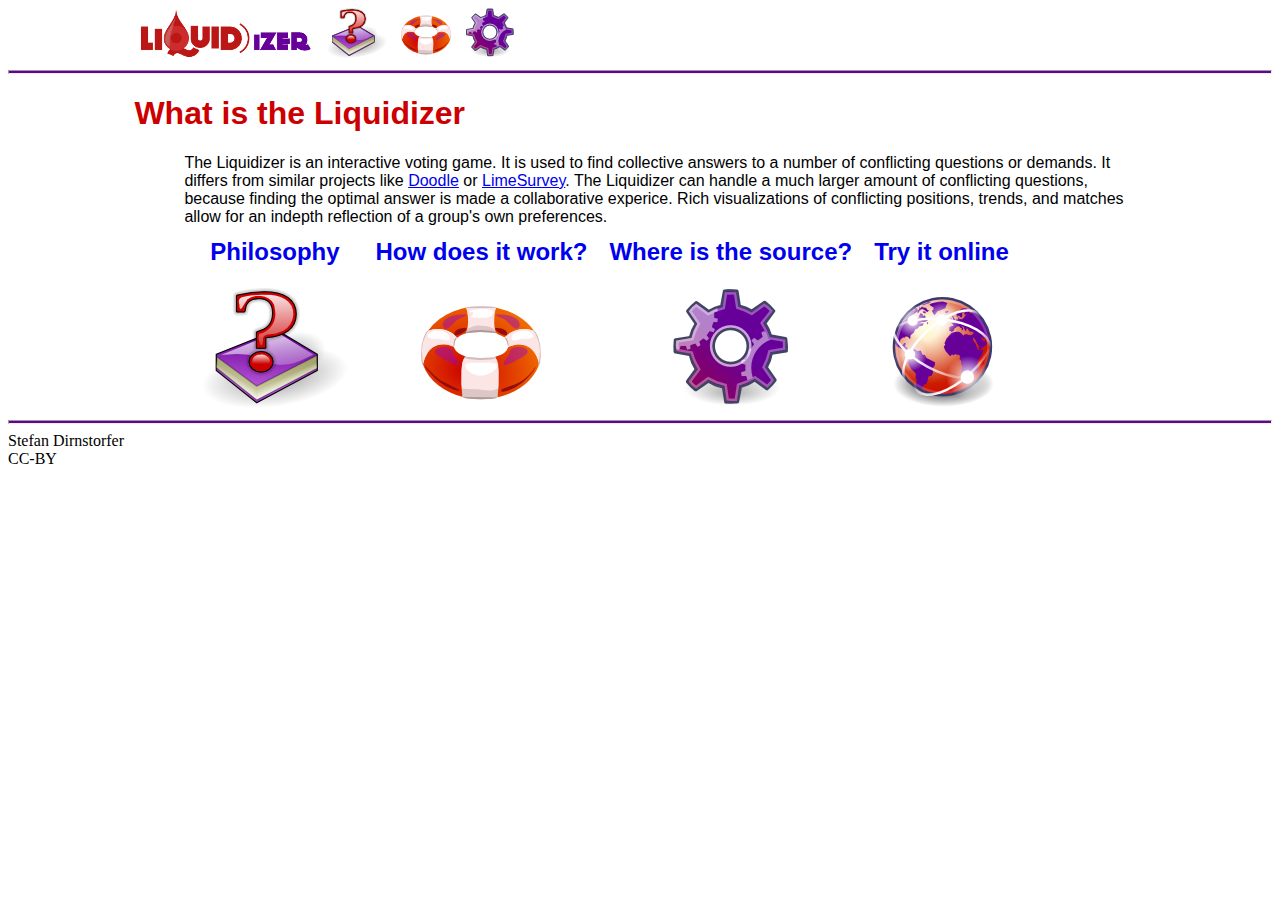
<file: index.html>
<html>
<head>
  <title>Liquidizer</title>
  <link href="style.css" type="text/css" rel="stylesheet">
  <script type="text/javascript">
    var _gaq = _gaq || [];
    _gaq.push(['_setAccount', 'UA-22615080-1']);
    _gaq.push(['_trackPageview']);
    
    (function() {
    var ga = document.createElement('script'); ga.type = 'text/javascript'; ga.async = true;
    ga.src = ('https:' == document.location.protocol ? 'https://ssl' : 'http://www') + '.google-analytics.com/ga.js';
    var s = document.getElementsByTagName('script')[0]; s.parentNode.insertBefore(ga, s);
    })();
</script>
</head>
<body>
  <div class="content">
    <a href="index.html" title="Start"><img src="img/logo.png"/></a>
    <a href="philosophy.html" title="Philosophy"><img src="img/theory_s.png"/></a>
    <a href="quick.html" title="Quick introduction"><img src="img/help_s.png"/></a>
    <a href="source.html" title="Source"><img src="img/source_s.png"/></a>  
  </div>
  <hr/>
  <div class="content">
  <h1>What is the Liquidizer</h1>
  <p>
    The Liquidizer is an interactive voting game.  It is used to find
    collective answers to a number of conflicting questions or
    demands. It differs from similar projects
    like <a href="http://doodle.com"> Doodle</a>
    or <a href="http://limesurvey.org">LimeSurvey</a>.  The Liquidizer
    can handle a much larger amount of conflicting questions, because
    finding the optimal answer is made a collaborative experice. Rich
    visualizations of conflicting positions, trends, and matches allow
    for an indepth reflection of a group's own preferences.
  </p>
  <p>
    <table class="intro">
      <tr>
	<th><h2><a href="philosophy.html">Philosophy</a></h2></th>
	<th><h2><a href="quick.html">How does it work?</a></h2></th>
	<th><h2><a href="source.html">Where is the source?</a></h2></th>
	<th><h2><a href="http://liquidizer.org">Try it online</a></h2></th>
      </tr>
      <tr>
	<th><a href="philosophy.html"><img src="img/theory.png"></a></th>
	<th><a href="quick.html"><img src="img/help.png"></a></th>
	<th><a href="source.html"><img src="img/source.png"/></a></th>
	<th><a href="http://liquidizer.org"><img src="img/url.png"/></a></th>
      </tr>
    </table>
  </p>
  </div>
  <hr/>
  Stefan Dirnstorfer
  <br/>
  CC-BY
</body>
</html>
</file>
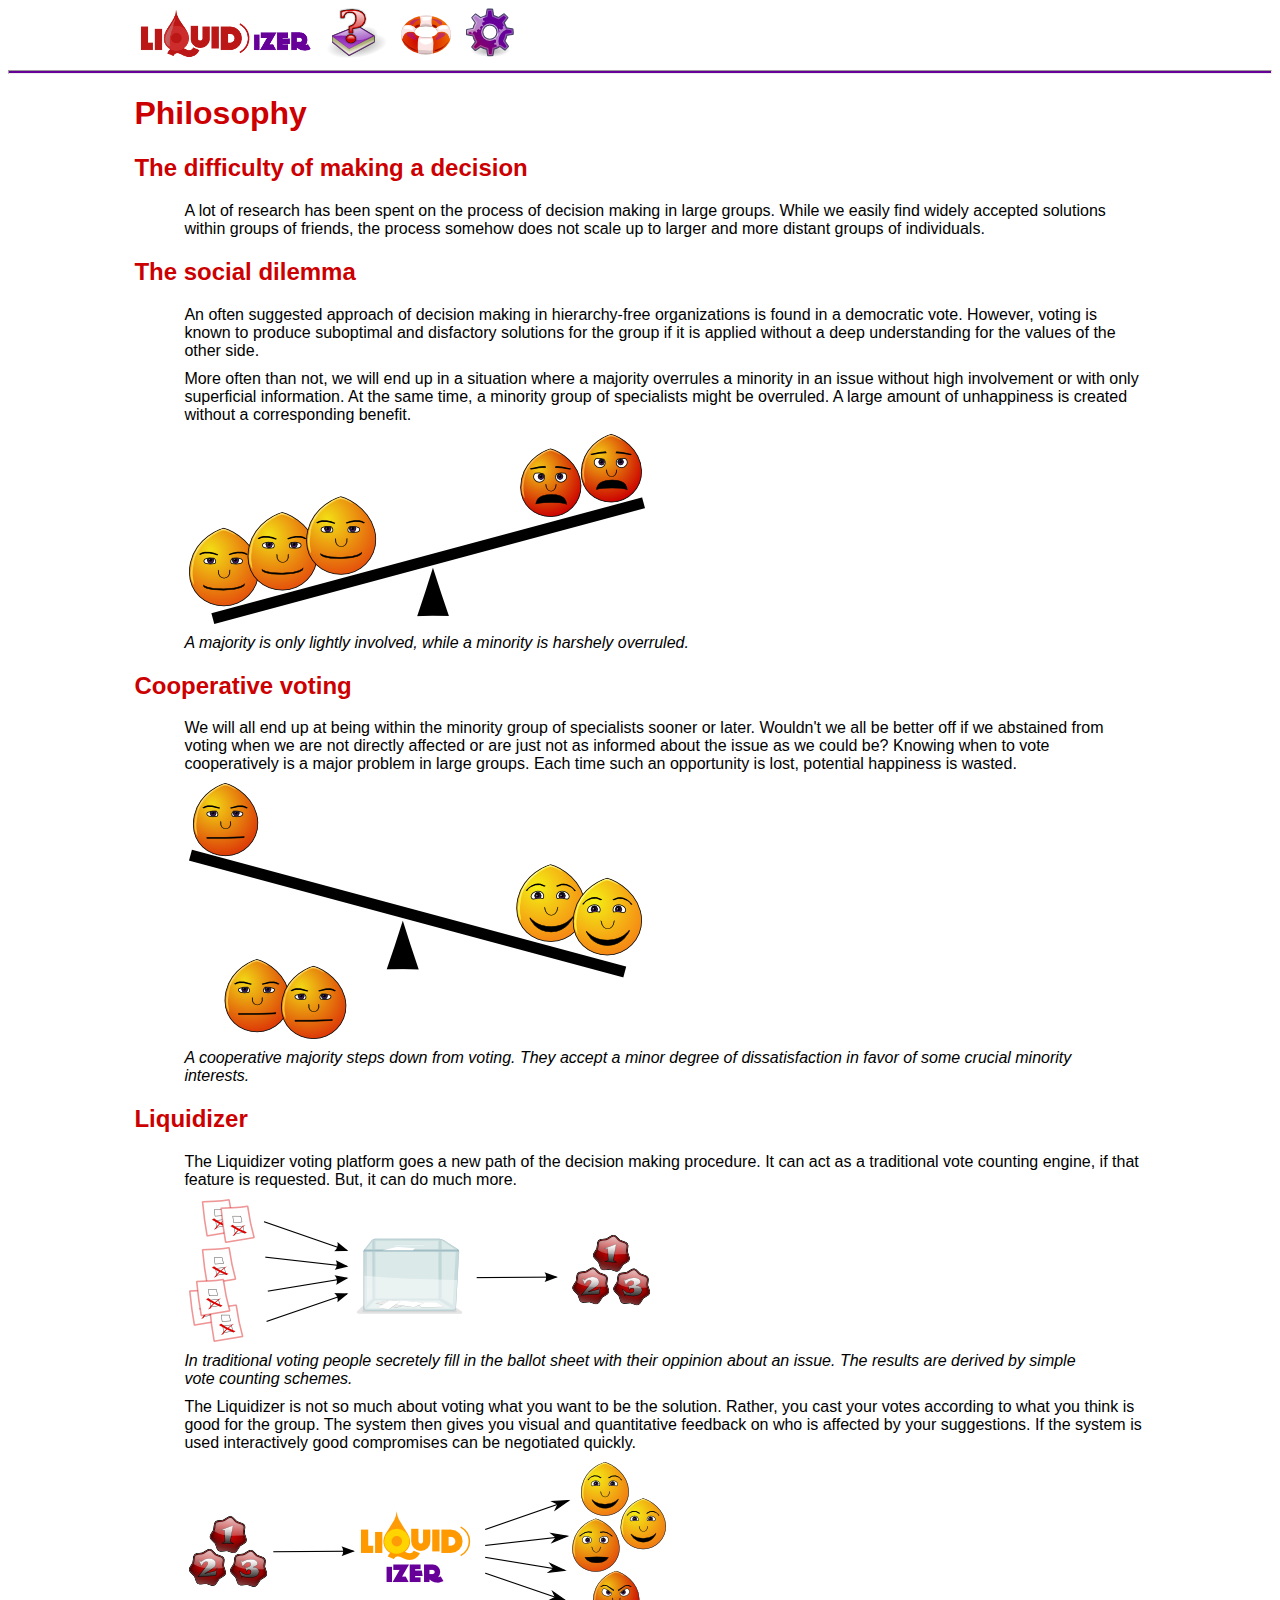
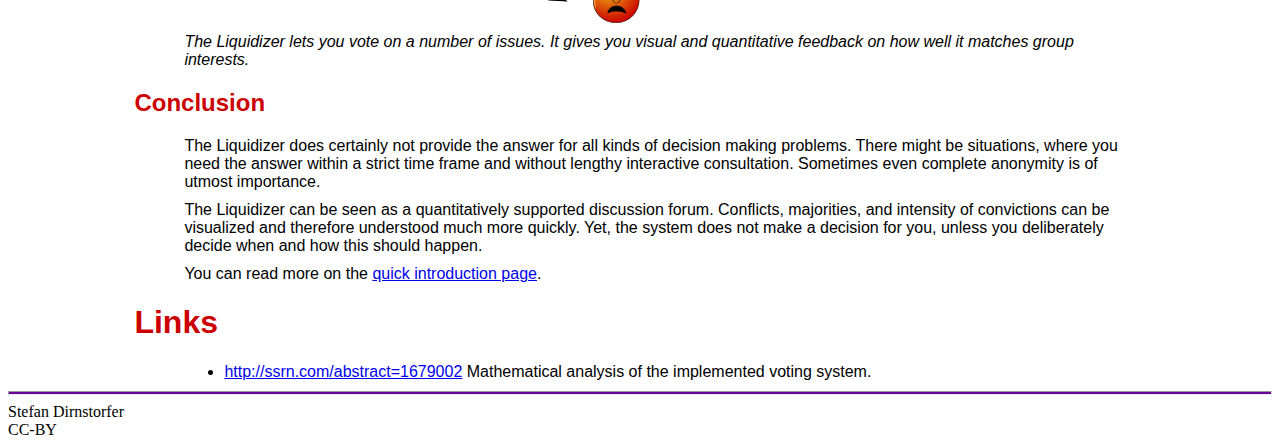
<file: philosophy.html>
<html>
  <head>
    <title>Liquidizer</title>
    <link href="style.css" type="text/css" rel="stylesheet">
    <script type="text/javascript">
      var _gaq = _gaq || [];
      _gaq.push(['_setAccount', 'UA-22615080-1']);
      _gaq.push(['_trackPageview']);
      
      (function() {
      var ga = document.createElement('script'); ga.type = 'text/javascript'; ga.async = true;
      ga.src = ('https:' == document.location.protocol ? 'https://ssl' : 'http://www') + '.google-analytics.com/ga.js';
      var s = document.getElementsByTagName('script')[0]; s.parentNode.insertBefore(ga, s);
      })();
  </script>
  </head>
  <body>
    <div class="content">
      <a href="index.html" title="Start"><img src="img/logo.png"/></a>
      <a href="philosophy.html" title="Philosophy"><img src="img/theory_s.png"/></a>
      <a href="quick.html" title="Quick introduction"><img src="img/help_s.png"/></a>
      <a href="source.html" title="Source"><img src="img/source_s.png"/></a>  
    </div>
    <hr/>
    <div class="content">

      <h1 class="title">Philosophy</h1>
      <h2 id="sec-1"> The difficulty of making a decision </h2>
      <p>
	A lot of research has been spent on the process of decision
	making in large groups. While we easily find widely accepted
	solutions within groups of friends, the process somehow does
	not scale up to larger and more distant groups of individuals.
      </p>

      <h2 id="sec-2"> The social dilemma </h2>
      <p>
	An often suggested approach of decision making in
	hierarchy-free organizations is found in a democratic
	vote. However, voting is known to produce suboptimal and
	disfactory solutions for the group if it is applied without a
	deep understanding for the values of the other side.
      </p>
      <p>
	More often than not, we will end up in a situation where a
	majority overrules a minority in an issue without high
	involvement or with only superficial information. At the same
	time, a minority group of specialists might be overruled. A
	large amount of unhappiness is created without a corresponding
	benefit.
      </p>
      
      <p><img src="img/dilemma.png"/></p>
      <p class="caption">A majority is only lightly involved, while a
      minority is harshely overruled.</p>

      <h2 id="sec-3"> Cooperative voting </h2>
      <p>
	We will all end up at being within the minority group of
	specialists sooner or later. Wouldn't we all be better off if
	we abstained from voting when we are not directly affected or
	are just not as informed about the issue as we could be?
	Knowing when to vote cooperatively is a major problem in large
	groups. Each time such an opportunity is lost, potential
	happiness is wasted.
      </p>

      <p><img src="img/cooperation.png"/></p>
      <p class="caption">A cooperative majority steps down from
      voting. They accept a minor degree of dissatisfaction in favor
      of some crucial minority interests.</p>

      <h2 id="sec-4"> Liquidizer </h2>
      <p>
	The Liquidizer voting platform goes a new path of the decision
	making procedure. It can act as a traditional vote counting
	engine, if that feature is requested. But, it can do much
	more.
      </p>

      <p><img src="img/ballot.png"/></p>
      <p class="caption">In traditional voting people secretely fill in the ballot
      sheet with their oppinion about an issue. The results are
      derived by simple vote counting schemes.
      </p>

      <p>
	The Liquidizer is not so much about voting what you want to be
	the solution. Rather, you cast your votes according to what
	you think is good for the group. The system then gives you
	visual and quantitative feedback on who is affected by your
	suggestions. If the system is used interactively good
	compromises can be negotiated quickly.
      </p>

      <p><img src="img/feedback.png"/></p>
      <p class="caption">The Liquidizer lets you vote on a number of
      issues. It gives you visual and quantitative feedback on how
      well it matches group interests.</p>

      <h2 id="sec-5"> Conclusion </h2>

      <p>
	The Liquidizer does certainly not provide the answer for all
	kinds of decision making problems. There might be situations,
	where you need the answer within a strict time frame and
	without lengthy interactive consultation. Sometimes even
	complete anonymity is of utmost importance.
      </p>
      <p>
	The Liquidizer can be seen as a quantitatively supported
	discussion forum. Conflicts, majorities, and intensity of
	convictions can be visualized and therefore understood much
	more quickly. Yet, the system does not make a decision for
	you, unless you deliberately decide when and how this should
	happen.
      </p>
      <p>
	You can read more on the <a href="quick.html">quick introduction page</a>.
      </p>

      <h1 id="links">Links</h1>
      <ul>
	<li><a href="http://ssrn.com/abstract=1679002">http://ssrn.com/abstract=1679002</a> Mathematical analysis of the implemented voting system.
	</li>
      </ul>

    </div>
    <hr/>
    Stefan Dirnstorfer
    <br/>
    CC-BY
  </body>
</html>
</file>
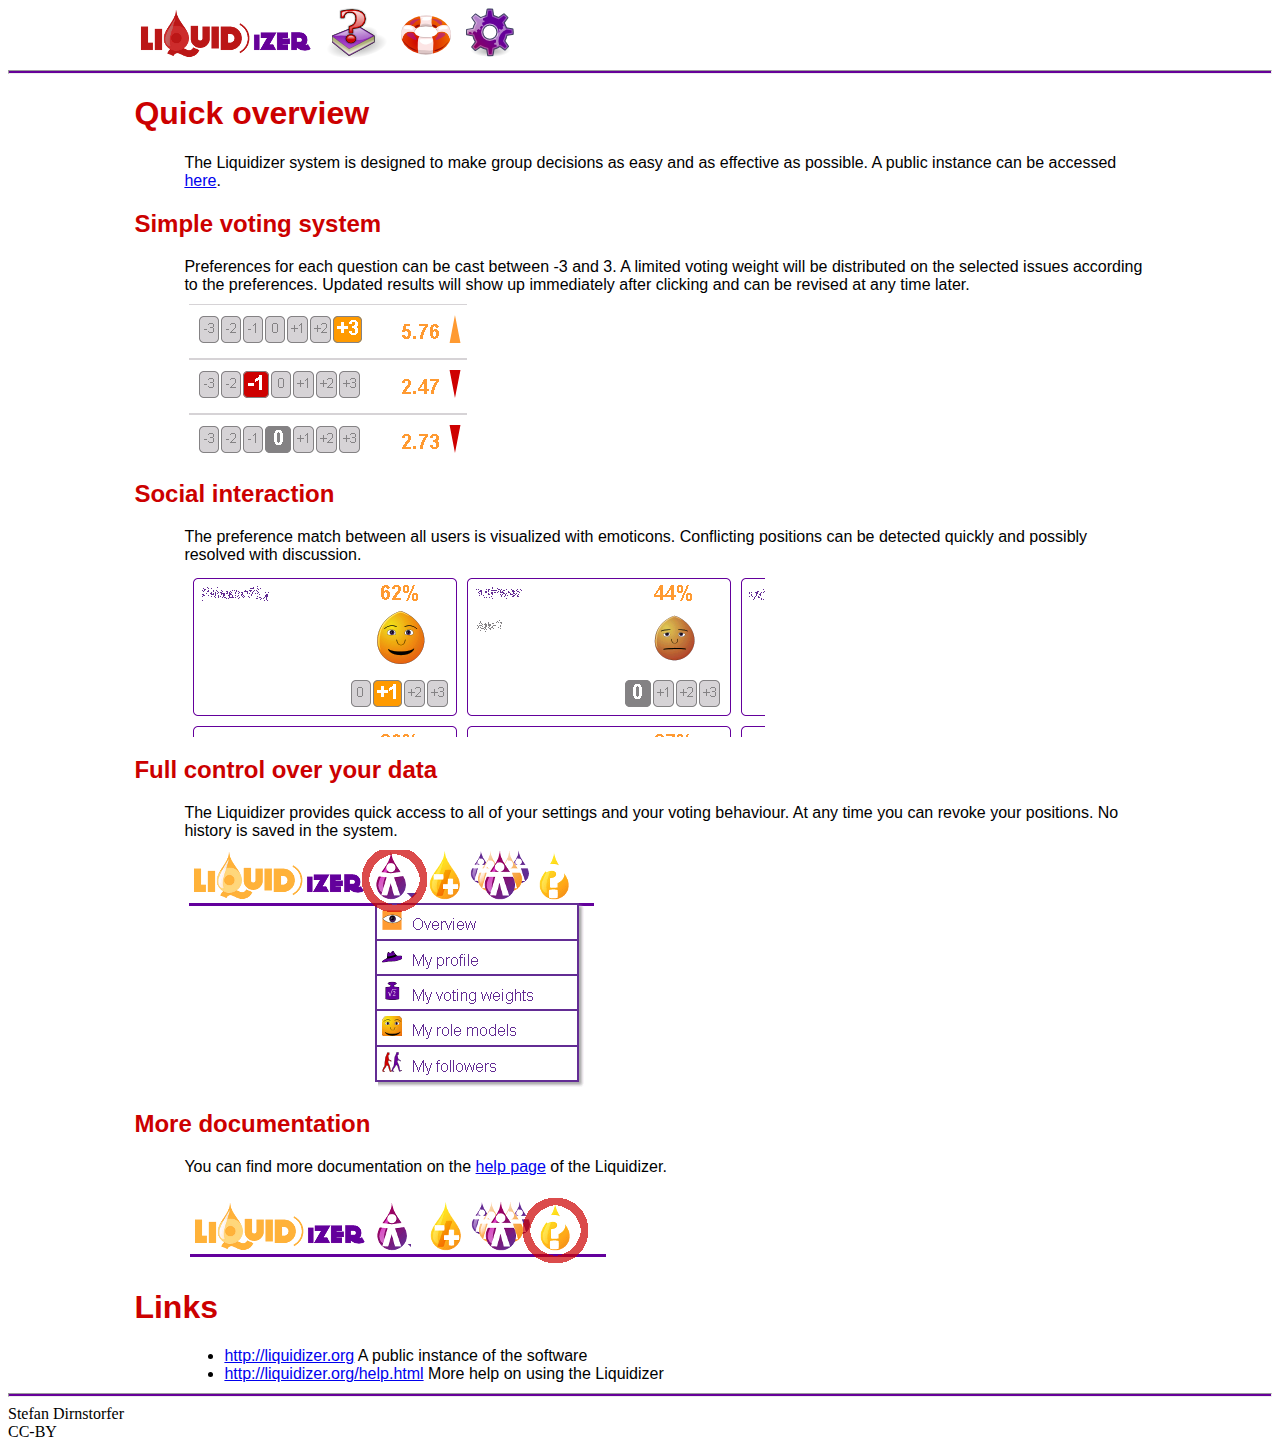
<file: quick.html>
<html>
<head>
  <title>Liquidizer</title>
  <link href="style.css" type="text/css" rel="stylesheet">
  <script type="text/javascript">
    var _gaq = _gaq || [];
    _gaq.push(['_setAccount', 'UA-22615080-1']);
    _gaq.push(['_trackPageview']);
    
    (function() {
    var ga = document.createElement('script'); ga.type = 'text/javascript'; ga.async = true;
    ga.src = ('https:' == document.location.protocol ? 'https://ssl' : 'http://www') + '.google-analytics.com/ga.js';
    var s = document.getElementsByTagName('script')[0]; s.parentNode.insertBefore(ga, s);
    })();
</script>
</head>
<body>
  <div class="content">
    <a href="index.html" title="Start"><img src="img/logo.png"/></a>
    <a href="philosophy.html" title="Philosophy"><img src="img/theory_s.png"/></a>
    <a href="quick.html" title="Quick introduction"><img src="img/help_s.png"/></a>
    <a href="source.html" title="Source"><img src="img/source_s.png"/></a>  
  </div>
  <hr/>
  <div class="content">
  <h1>Quick overview</h1>
  <p>
    The Liquidizer system is designed to make group decisions as easy
    and as effective as possible. A public instance can be
    accessed <a href="http://liquidizer.org">here</a>.
  </p>
  <h2>Simple voting system</h2>
  <p>
    Preferences for each question can be cast between -3 and 3.  A
    limited voting weight will be distributed on the selected issues
    according to the preferences. Updated results will show up
    immediately after clicking and can be revised at any time later.
  </p>
  <p>
    <img src="img/voting.png"/>
  </p>
  <h2>Social interaction</h2>
  <p>
    The preference match between all users is visualized with
    emoticons. Conflicting positions can be detected quickly and 
    possibly resolved with discussion.
  </p>
  <p>
    <img src="img/follow.png"/>
  </p>
  <h2>Full control over your data</h2>
  <p>
    The Liquidizer provides quick access to all of your settings and
    your voting behaviour. At any time you can revoke your positions.
    No history is saved in the system.
  </p>
  <p>
    <img src="img/menu_en.png"/>
  </p>
  <h2>More documentation</h2>
  <p>
    You can find more documentation on
    the <a href="http://liquidizer.org/help.html">help page</a> of the
    Liquidizer.
  </p>
  <p>
    <img src="img/menu3.png"/>
  </p>

  <h1 id="links">Links</h1>
  
  <ul>
    <li><a href="http://liquidizer.org">http://liquidizer.org</a> A public instance of the software
    </li>
    <li><a href="http://liquidizer.org/help.html">http://liquidizer.org/help.html</a> More help on using the Liquidizer
    </li>
  </ul>

  </div>
  <hr/>
  Stefan Dirnstorfer
  <br/>
  CC-BY
</body>
</html>
</file>
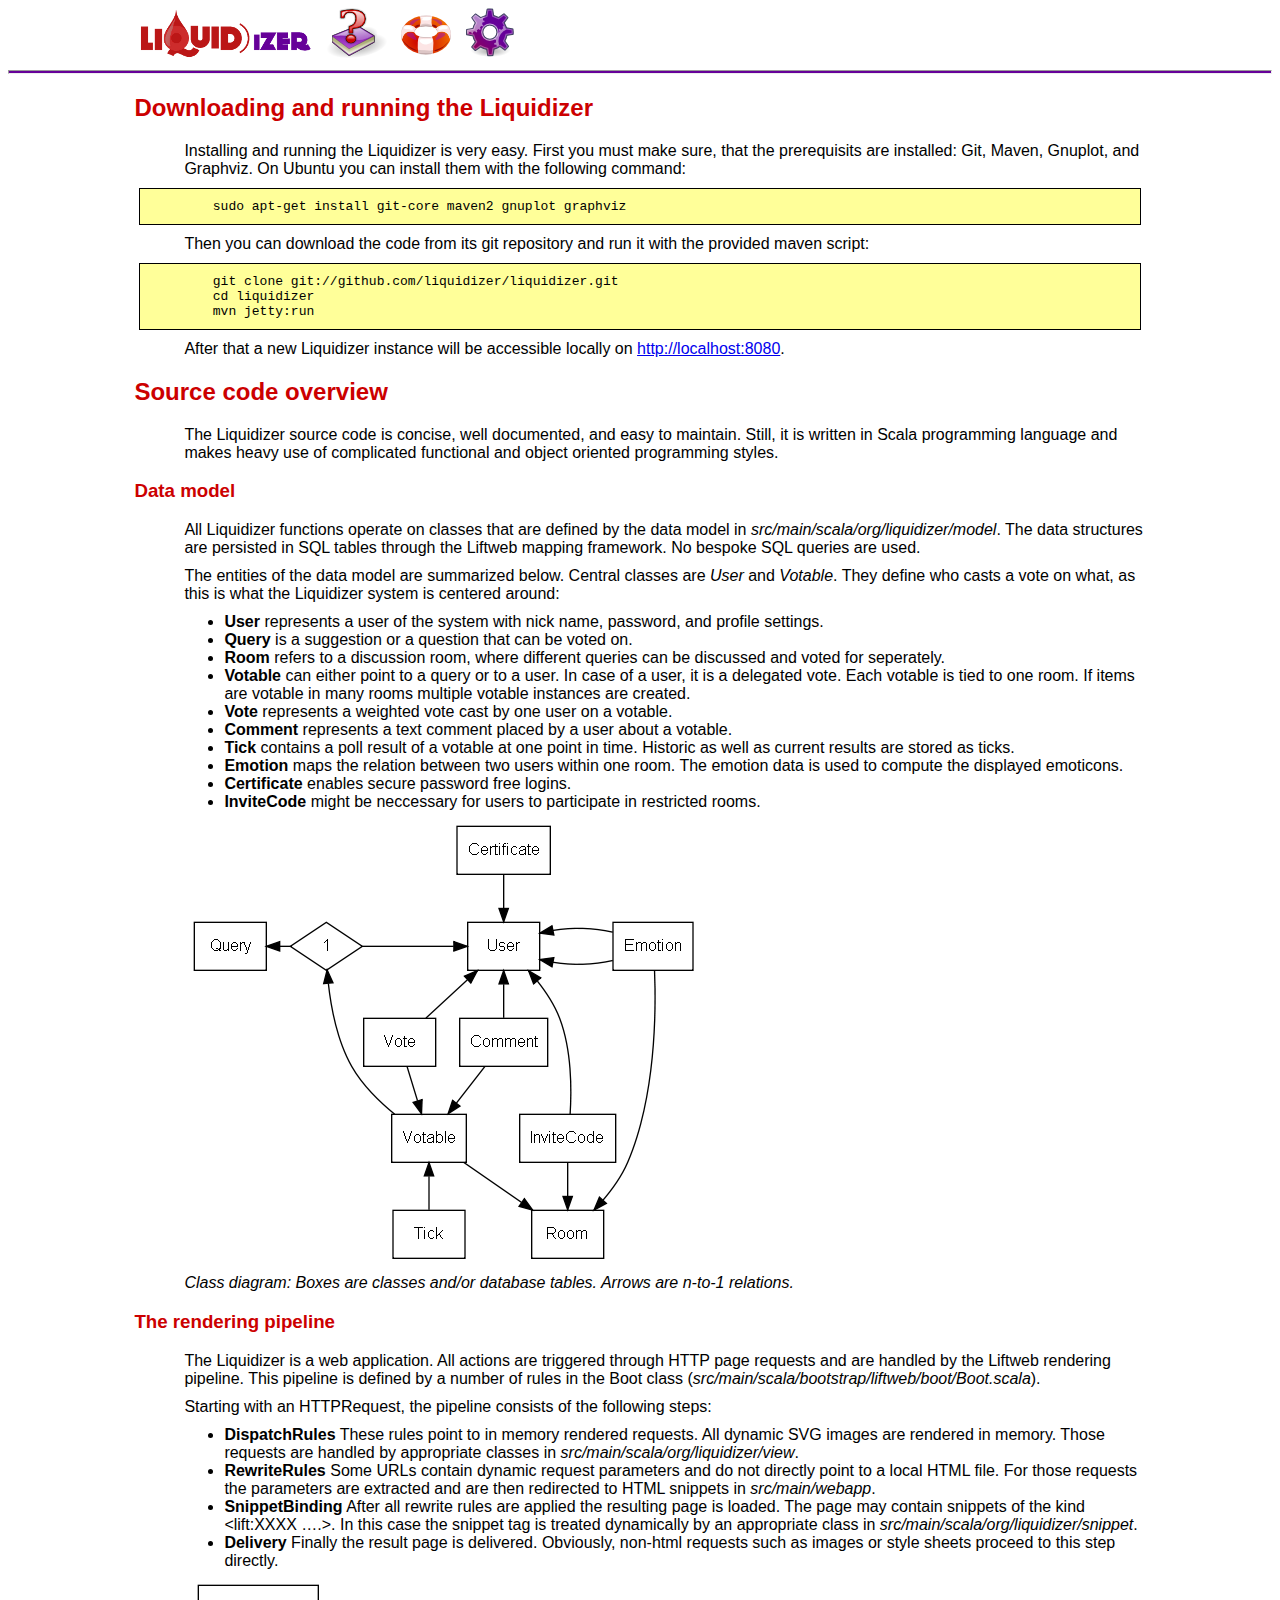
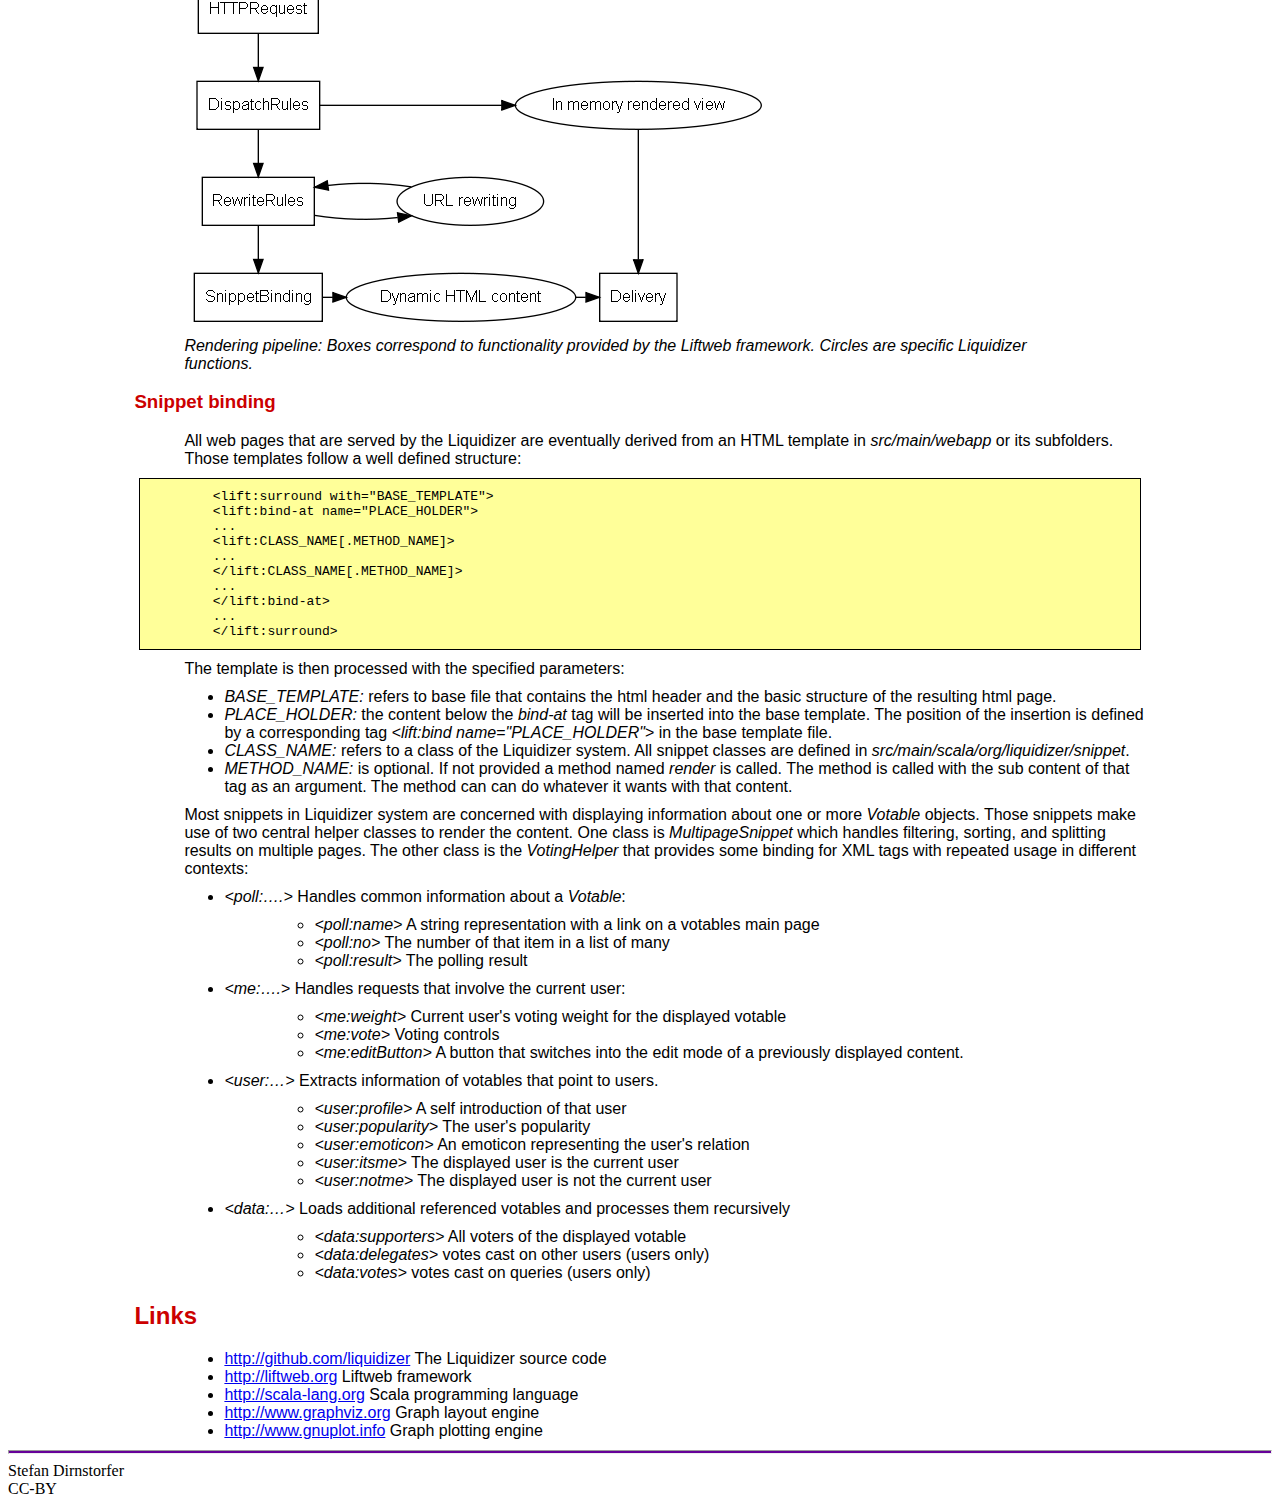
<file: source.html>
<html>
  <head>
    <title>Liquidizer</title>
    <link href="style.css" type="text/css" rel="stylesheet">
    <script type="text/javascript">
      var _gaq = _gaq || [];
      _gaq.push(['_setAccount', 'UA-22615080-1']);
      _gaq.push(['_trackPageview']);
      
      (function() {
      var ga = document.createElement('script'); ga.type = 'text/javascript'; ga.async = true;
      ga.src = ('https:' == document.location.protocol ? 'https://ssl' : 'http://www') + '.google-analytics.com/ga.js';
      var s = document.getElementsByTagName('script')[0]; s.parentNode.insertBefore(ga, s);
      })();
    </script>
  </head>
  <body>
    <div class="content">
      <a href="index.html" title="Start"><img src="img/logo.png"/></a>
      <a href="philosophy.html" title="Philosophy"><img src="img/theory_s.png"/></a>
      <a href="quick.html" title="Quick introduction"><img src="img/help_s.png"/></a>
      <a href="source.html" title="Source"><img src="img/source_s.png"/></a>  
    </div>
    <hr/>
    <div class="content">

      <h2 id="sec-1">Downloading and running the Liquidizer</h2>
      <p>
	Installing and running the Liquidizer is very easy. First you
	must make sure, that the prerequisits are installed: Git,
	Maven, Gnuplot, and Graphviz. On Ubuntu you can install them
	with the following command:
      </p>
      <div class="code"><pre>
	sudo apt-get install git-core maven2 gnuplot graphviz</pre>
      </div>

      <p>
	Then you can download the code from its git repository and run
	it with the provided maven script:
      </p>

      <div class="code"><pre>
	git clone git://github.com/liquidizer/liquidizer.git
	cd liquidizer
	mvn jetty:run</pre>
      </div>

      <p>
	After that a new Liquidizer instance will be accessible
	locally
	on <a href="http://localhost:8080">http://localhost:8080</a>.
      </p>

      <h2 id="sec-2"> Source code overview </h2>

      <p>The Liquidizer source code is concise, well documented, and
      easy to maintain. Still, it is written in Scala programming
      language and makes heavy use of complicated functional and
      object oriented programming styles.
      </p>

      <h3 id="sec-2.1"> Data model </h3>

      <p>
	All Liquidizer functions operate on classes that are defined
	by the data model
	in <i>src/main/scala/org/liquidizer/model</i>. The data
	structures are persisted in SQL tables through the Liftweb
	mapping framework. No bespoke SQL queries are used.
      </p>
      <p>
	The entities of the data model are summarized below. Central
	classes are <i>User</i> and <i>Votable</i>. They define who
	casts a vote on what, as this is what the Liquidizer system is
	centered around:
      </p><ul>
	<li>
	  <b>User</b> represents a user of the system with nick name,
	  password, and profile settings.
	</li>
	<li>
	  <b>Query</b> is a suggestion or a question that can be voted on.
	</li>
	<li>
	  <b>Room</b> refers to a discussion room, where different
	  queries can be discussed and voted for seperately.
	</li>
	<li>
	  <b>Votable</b> can either point to a query or to a user. In
	  case of a user, it is a delegated vote. Each votable is tied
	  to one room. If items are votable in many rooms multiple
	  votable instances are created.
	</li>
	<li>
	  <b>Vote</b> represents a weighted vote cast by one user on a votable.
	</li>
	<li>
	  <b>Comment</b> represents a text comment placed by a user
	  about a votable.
	</li>
	<li>
	  <b>Tick</b> contains a poll result of a votable at one point
	  in time. Historic as well as current results are stored as
	  ticks.
	</li>
	<li>
	  <b>Emotion</b> maps the relation between two users within
	  one room. The emotion data is used to compute the displayed
	  emoticons.
	</li>
	<li>
	  <b>Certificate</b> enables secure password free logins.
	</li>
	<li>
	  <b>InviteCode</b> might be neccessary for users to
	  participate in restricted rooms.


	</li>
      </ul>

      <p><img src="img/model.png"  alt="model.png" /></p>
      <p class="caption">Class diagram: Boxes are classes and/or database tables. Arrows are n-to-1 relations.</p>

      <h3 id="sec-2.2"> The rendering pipeline </h3>


      <p>The Liquidizer is a web application. All actions are triggered through HTTP page requests and are handled by the Liftweb rendering pipeline. This pipeline is defined by a number of rules in the Boot class (<i>src/main/scala/bootstrap/liftweb/boot/Boot.scala</i>).
      </p>
      <p>
	Starting with an HTTPRequest, the pipeline consists of the following steps:
      </p><ul>
	<li>
	  <b>DispatchRules</b> These rules point to in memory rendered requests. All dynamic SVG images are rendered in memory. Those requests are handled by appropriate classes in <i>src/main/scala/org/liquidizer/view</i>.
	</li>
	<li>
	  <b>RewriteRules</b> Some URLs contain dynamic request parameters and do not directly point to a local HTML file. For those requests the parameters are extracted and are then redirected to HTML snippets in <i>src/main/webapp</i>.
	</li>
	<li>
	  <b>SnippetBinding</b> After all rewrite rules are applied the resulting page is loaded. The page may contain snippets of the kind &lt;lift:XXXX  &hellip;.&gt;. In this case the snippet tag is treated dynamically by an appropriate class in <i>src/main/scala/org/liquidizer/snippet</i>.
	</li>
	<li>
	  <b>Delivery</b> Finally the result page is delivered. Obviously, non-html requests such as images or style sheets proceed to this step directly.


	</li>
      </ul>



      <p><img src="img/pipeline.png"  alt="pipeline.png" /></p>
      <p class="caption">Rendering pipeline: Boxes correspond to functionality
      provided by the Liftweb framework. Circles are specific
      Liquidizer functions.</p>

      <h3 id="sec-2.3"> Snippet binding </h3>

      <p>All web pages that are served by the Liquidizer are
      eventually derived from an HTML template
      in <i>src/main/webapp</i> or its subfolders. Those templates
      follow a well defined structure:
      </p>
      <div class="code"><pre>
	&lt;lift:surround with="BASE_TEMPLATE"&gt;
	&lt;lift:bind-at name="PLACE_HOLDER"&gt;
	...
	&lt;lift:CLASS_NAME[.METHOD_NAME]&gt;
	...
	&lt;/lift:CLASS_NAME[.METHOD_NAME]&gt;
	...
	&lt;/lift:bind-at&gt;
	...
	&lt;/lift:surround&gt;</pre>
      </div>

      <p>
	The template is then processed with the specified parameters:
      </p><ul>
	<li>
	  <i>BASE_TEMPLATE:</i> refers to base file that contains the
	  html header and the basic structure of the resulting html
	  page.
	</li>
	<li>
	  <i>PLACE_HOLDER:</i> the content below the <i>bind-at</i>
	  tag will be inserted into the base template. The position of
	  the insertion is defined by a corresponding
	  tag <i>&lt;lift:bind name="PLACE_HOLDER"&gt;</i> in the base
	  template file.
	</li>
	<li>
	  <i>CLASS_NAME:</i> refers to a class of the Liquidizer
	  system. All snippet classes are defined
	  in <i>src/main/scala/org/liquidizer/snippet</i>.
	</li>
	<li>
	  <i>METHOD_NAME:</i> is optional. If not provided a method
	  named <i>render</i> is called. The method is called with the
	  sub content of that tag as an argument. The method can can
	  do whatever it wants with that content.

	</li>
      </ul>

      <p>Most snippets in Liquidizer system are concerned with
      displaying information about one or more <i>Votable</i>
      objects. Those snippets make use of two central helper classes
      to render the content. One class is <i>MultipageSnippet</i>
      which handles filtering, sorting, and splitting results on
      multiple pages. The other class is the <i>VotingHelper</i> that
      provides some binding for XML tags with repeated usage in
      different contexts:
      </p>
      <ul>
	<li>
	  <i>&lt;poll:&hellip;.&gt;</i> Handles common information about a <i>Votable</i>:
	  <ul>
	    <li>
	      <i>&lt;poll:name&gt;</i> A string representation with a link on a votables main page
	    </li>
	    <li>
	      <i>&lt;poll:no&gt;</i> The number of that item in a list of many
	    </li>
	    <li>
	      <i>&lt;poll:result&gt;</i> The polling result
	    </li>
	  </ul>
	</li>
	<li>
	  <i>&lt;me:&hellip;.&gt;</i> Handles requests that involve the current user:
	  <ul>
	    <li>
	      <i>&lt;me:weight&gt;</i> Current user's voting weight for the displayed votable
	    </li>
	    <li>
	      <i>&lt;me:vote&gt;</i> Voting controls
	    </li>
	    <li>
	      <i>&lt;me:editButton&gt;</i> A button that switches into the edit mode of a previously displayed content.
	    </li>
	  </ul>
	</li>
	<li>
	  <i>&lt;user:&hellip;&gt;</i> Extracts information of votables that point to users.
	  <ul>
	    <li>
	      <i>&lt;user:profile&gt;</i> A self introduction of that user
	    </li>
	    <li>
	      <i>&lt;user:popularity&gt;</i> The user's popularity
	    </li>
	    <li>
	      <i>&lt;user:emoticon&gt;</i> An emoticon representing the user's relation
	    </li>
	    <li>
	      <i>&lt;user:itsme&gt;</i> The displayed user is the current user
	    </li>
	    <li>
	      <i>&lt;user:notme&gt;</i> The displayed user is not the current user
	    </li>
	  </ul>
	</li>
	<li>
	  <i>&lt;data:&hellip;&gt;</i> Loads additional referenced votables and processes them recursively
	  <ul>
	    <li>
	      <i>&lt;data:supporters&gt;</i> All voters of the displayed votable
	    </li>
	    <li>
	      <i>&lt;data:delegates&gt;</i> votes cast on other users (users only)
	    </li>
	    <li>
	      <i>&lt;data:votes&gt;</i> votes cast on queries (users only)

	    </li>
	  </ul>
	</li>
      </ul>

      <h2 id="sec-3"> Links </h2>
      <ul>
	<li>
	  <a href="http://github.com/liquidizer/liquidizer">http://github.com/liquidizer</a> The Liquidizer source code
	</li>
	<li>
	  <a href="http://liftweb.org">http://liftweb.org</a> Liftweb framework
	</li>
	<li>
	  <a href="http://scala-lang.org">http://scala-lang.org</a> Scala programming language
	</li>
	<li>
	  <a href="http://www.graphviz.org">http://www.graphviz.org</a> Graph layout engine
	</li>
	<li>
	  <a href="http://www.gnuplot.info">http://www.gnuplot.info</a> Graph plotting engine
	</li>
      </ul>

    </div>
    <hr/>
    Stefan Dirnstorfer
    <br/>
    CC-BY
  </body>
</html>
</file>
<file: style.css>
.content {
  margin: 0 10% 0 10%;
}
h1, h2, h3 {
font-family: Arial;
color: CC0000;
}
hr {
height: 2px;
background-color: #660099;
}
p,ul,ol {
  margin: 10px 0 10px 50px;
  font-family: Arial;
}
pre {
    margin: 5px;
}
img {
    border: 0px;
    margin: 0 5px 0 5px;
}
.code {
  background-color: #ffff99;
  border: black 1px solid;
  padding: 5px;
  margin: 5px;
}
.caption {
    font-style: italic;
    margin: 10px 50px 10px 50px;
}
.intro {
    margin: 10px 0 10px 0;
}
.intro td,th {
    padding: 0 10px 0 10px;
}
.intro a {
    text-decoration: none;
}
</file>
